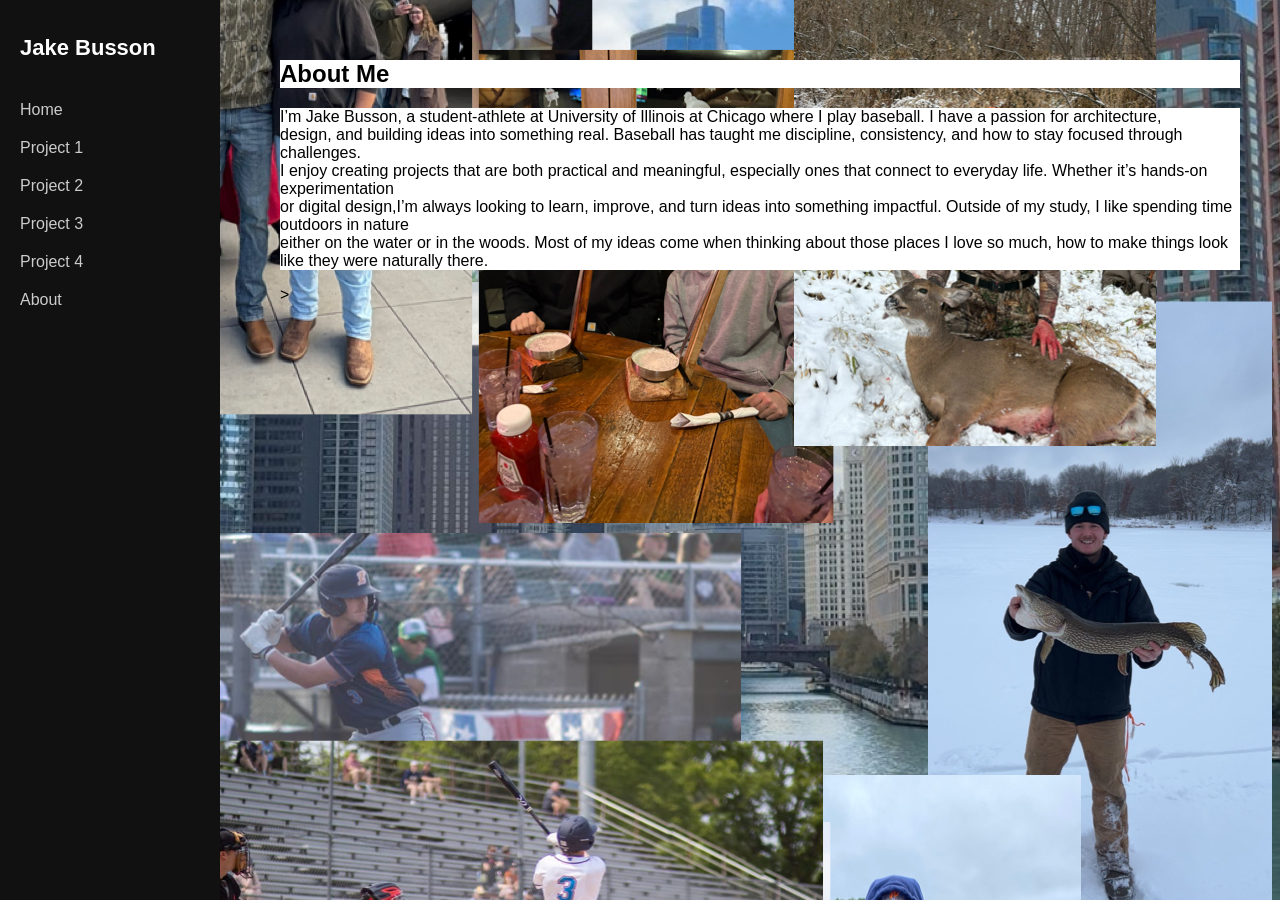
<file: about.html>
<!DOCTYPE html>
<html lang="en">
<head>
  <link href="https://fonts.googleapis.com/css2?family=Inter:wght@300;400;600&display=swap" rel="stylesheet">
  <link href="https://fonts.googleapis.com/css2?family=Playfair+Display:wght@600&family=Inter:wght@400;600&display=swap" rel="stylesheet">
  <link href="https://fonts.googleapis.com/css2?family=Inter:wght@500;700&display=swap" rel="stylesheet">
  <meta charset="UTF-8">
  <meta name="viewport" content="width=device-width, initial-scale=1.0">
  <title>About</title>
  <link rel="stylesheet" href="style.css">
</head>
<body class= "about">
  <div class="sidebar">
    <h1 class="name">Jake Busson</h1>
    <nav>
      <a href="index.html">Home</a>
      <a href="project1.html">Project 1</a>
      <a href="project2.html">Project 2</a>
      <a href="project3.html">Project 3</a>
      <a href="project4.html">Project 4</a>
      <a href="about.html">About</a>
    </nav>
  </div>

  <div class="main-content">
    <h2 class="colored-box"> About Me</h2>
       <p class="colored-box"> I’m Jake Busson, a student-athlete at University of Illinois at Chicago where I play baseball. I have a passion for architecture,<br> 
         design, and building ideas into something real. Baseball has taught me discipline, consistency, and how to stay focused through challenges.<br>
         I enjoy creating projects that are both practical and meaningful, especially ones that connect to everyday life. Whether it’s hands-on experimentation<br> 
         or digital design,I’m always looking to learn, improve, and turn ideas into something impactful. Outside of my study, I like spending time outdoors in nature <br>
         either on the water or in the woods. Most of my ideas come when thinking about those places I love so much, how to make things look like they were naturally there.
       </p>>
    
    <!-- <p>I’m Jake Busson, a student-athlete at Univeristy of Illinois at Chicago where I play baseball. I have a passion for architecture,<br> 
       design,and building ideas into something real. Baseball has taught me discipline, consistency, and how to stay focused through challenges.<br>
       I enjoy creating projects that are both practical and meaningful, especially ones that connect to everyday life. Whether it’s hands-on experimentation<br> 
       or digital design,I’m always looking to learn, improve, and turn ideas into something impactful.</p> -->
  </div>
</body>
</html>
</file>
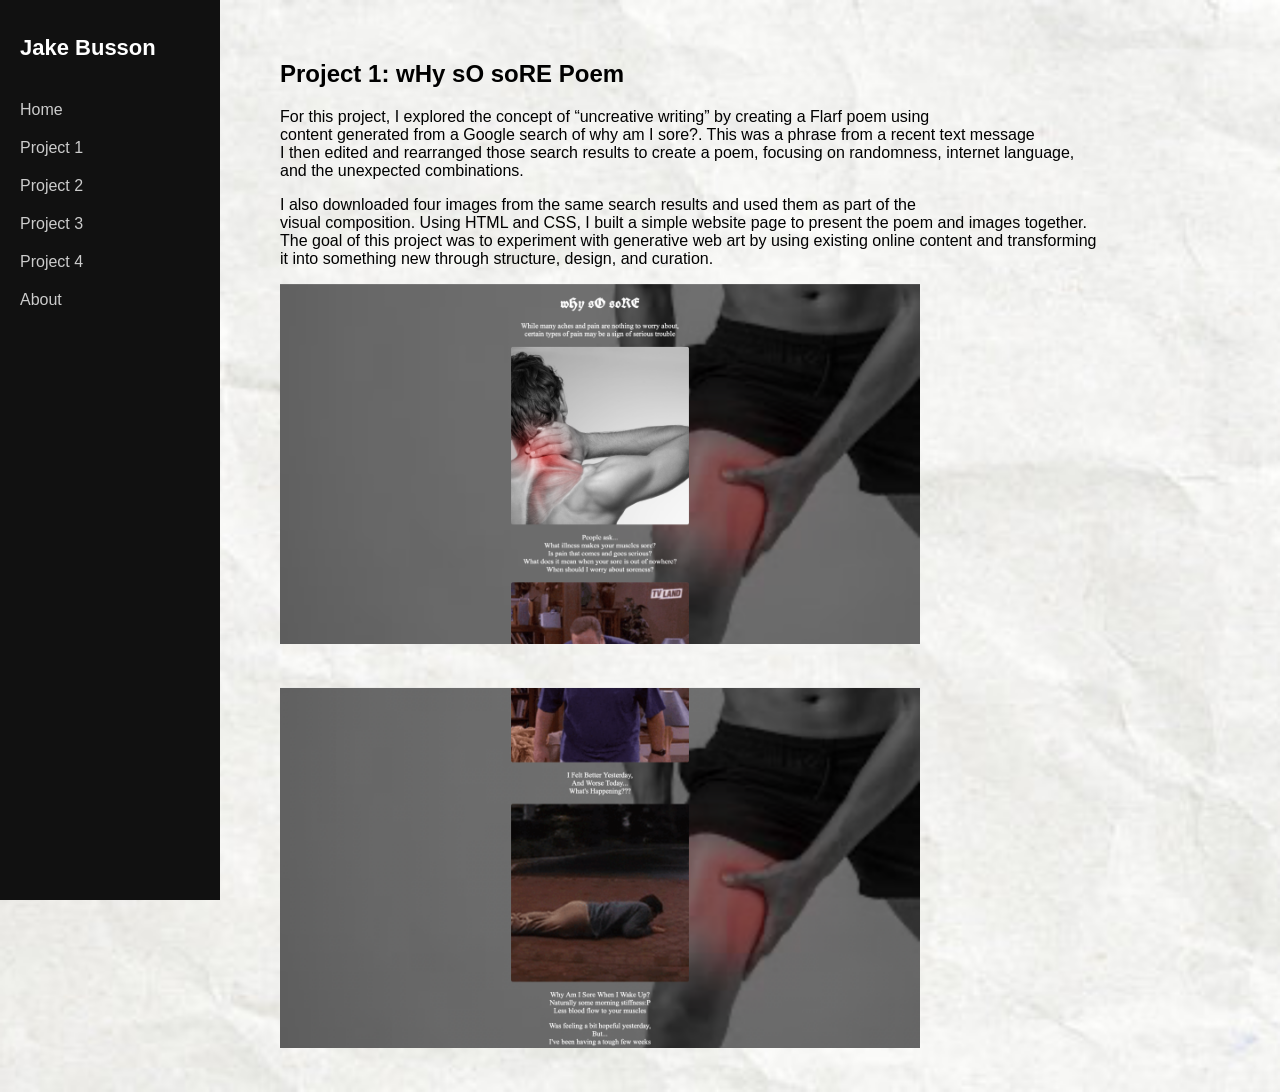
<file: project1.html>
<!DOCTYPE html>
<html lang="en">
<head>
  <meta charset="UTF-8">
  <meta name="viewport" content="width=device-width, initial-scale=1.0">
  <title>Project 1</title>
  <link rel="stylesheet" href="style.css">
</head>
  <body class= "project1">
  <div class="sidebar">
    <h1> Jake Busson </h1>
    <nav>
      <a href="index.html">Home</a>
      <a href="project1.html">Project 1</a>
      <a href="project2.html">Project 2</a>
      <a href="project3.html">Project 3</a>
      <a href="project4.html">Project 4</a>
      <a href="about.html">About</a>
    </nav>
  </div>

  <div class="main-content">
    <h2>Project 1: wHy sO soRE Poem</h2>
    <p> For this project, I explored the concept of “uncreative writing” by creating a Flarf poem using<br>
      content generated from a Google search of why am I sore?. This was a phrase from a recent text message<br>
      I then edited and rearranged those search results to create a poem, focusing on randomness, internet language,<br>
      and the unexpected combinations. </p>
    <p>I also downloaded four images from the same search results and used them as part of the<br>
      visual composition. Using HTML and CSS, I built a simple website page to present the poem and images together. <br>
      The goal of this project was to experiment with generative web art by using existing online content and transforming <br>
      it into something new through structure, design, and curation.</p>
    <img src="images/Poem1.png">
    <img src="images/Poem2.png">
  </div>
</body>
</html>
</file>
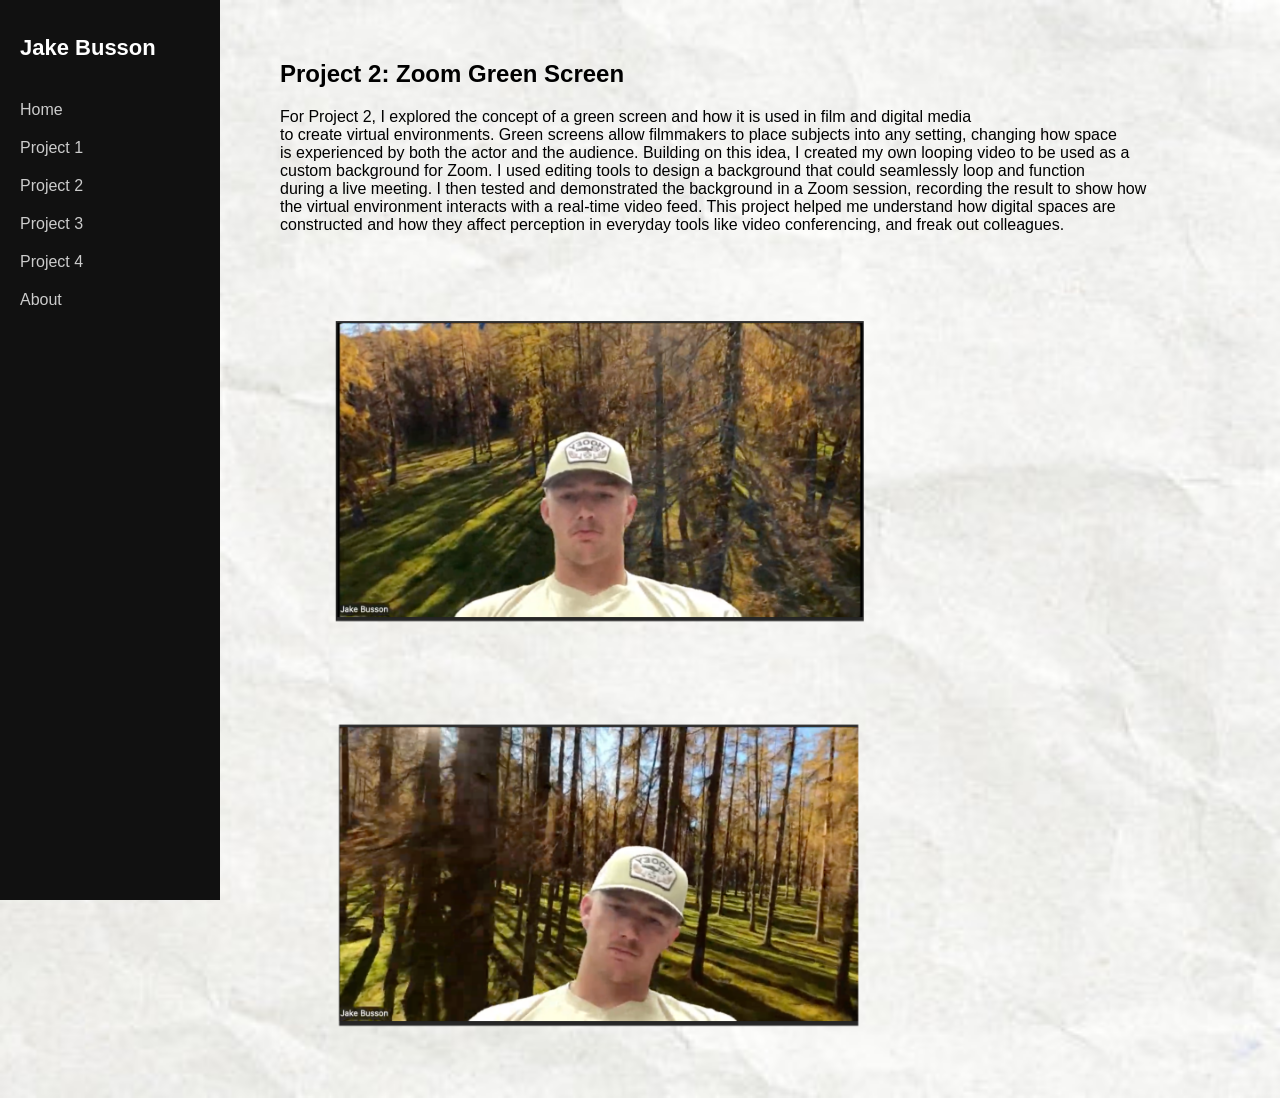
<file: project2.html>
<!DOCTYPE html>
<html lang="en">
<head>
  <link href="https://fonts.googleapis.com/css2?family=Inter:wght@300;400;600&display=swap" rel="stylesheet">
  <link href="https://fonts.googleapis.com/css2?family=Playfair+Display:wght@600&family=Inter:wght@400;600&display=swap" rel="stylesheet">
  <link href="https://fonts.googleapis.com/css2?family=Inter:wght@500;700&display=swap" rel="stylesheet">
  <meta charset="UTF-8">
  <meta name="viewport" content="width=device-width, initial-scale=1.0">
  <title>Project 2</title>
  <link rel="stylesheet" href="style.css">
</head>
<body class= "project2">
  <div class="sidebar">
    <h1 class="name">Jake Busson</h1>
    <nav>
      <a href="index.html">Home</a>
      <a href="project1.html">Project 1</a>
      <a href="project2.html">Project 2</a>
      <a href="project3.html">Project 3</a>
      <a href="project4.html">Project 4</a>
      <a href="about.html">About</a>
    </nav>
  </div>

  <div class="main-content">
    <h2>Project 2: Zoom Green Screen </h2>
    <p>For Project 2, I explored the concept of a green screen and how it is used in film and digital media<br>
      to create virtual environments. Green screens allow filmmakers to place subjects into any setting, changing how space<br>
      is experienced by both the actor and the audience. Building on this idea, I created my own looping video to be used as a <br>
      custom background for Zoom. I used editing tools to design a background that could seamlessly loop and function <br>
      during a live meeting. I then tested and demonstrated the background in a Zoom session, recording the result to show how <br>
      the virtual environment interacts with a real-time video feed. This project helped me understand how digital spaces are <br>
      constructed and how they affect perception in everyday tools like video conferencing, and freak out colleagues. </p>
    <img src= "images/Zoom1.png">
    <img src= "images/Zoom2.png">
  </div>
</body>
</html>
</file>
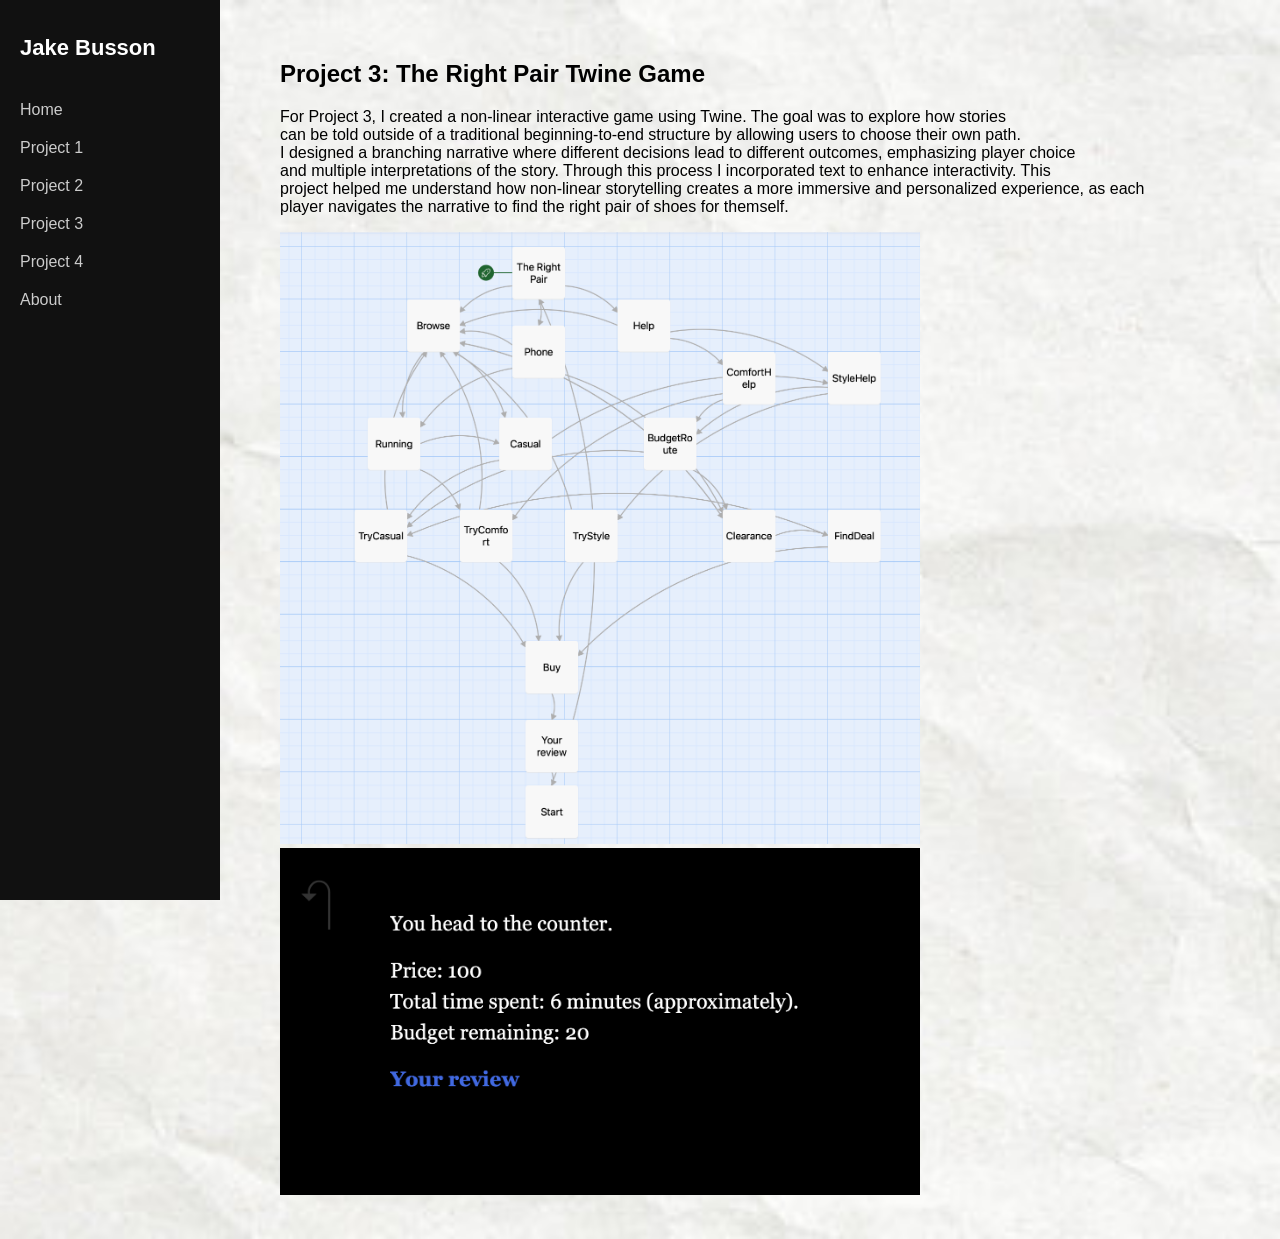
<file: project3.html>
<!DOCTYPE html>
<html lang="en">
<head>
  <link href="https://fonts.googleapis.com/css2?family=Inter:wght@300;400;600&display=swap" rel="stylesheet">
  <link href="https://fonts.googleapis.com/css2?family=Playfair+Display:wght@600&family=Inter:wght@400;600&display=swap" rel="stylesheet">
  <link href="https://fonts.googleapis.com/css2?family=Inter:wght@500;700&display=swap" rel="stylesheet">
  <meta charset="UTF-8">
  <meta name="viewport" content="width=device-width, initial-scale=1.0">
  <title>Project 3</title>
  <link rel="stylesheet" href="style.css">
</head>
<body class= "project3">
  <div class="sidebar">
    <h1 class="name">Jake Busson</h1>
    <nav>
      <a href="index.html">Home</a>
      <a href="project1.html">Project 1</a>
      <a href="project2.html">Project 2</a>
      <a href="project3.html">Project 3</a>
      <a href="project4.html">Project 4</a>
      <a href="about.html">About</a>
    </nav>
  </div>

  <div class="main-content">
    <h2 class="htwo-title">Project 3: The Right Pair Twine Game</h2>
    <p>For Project 3, I created a non-linear interactive game using Twine. The goal was to explore how stories <br>
      can be told outside of a traditional beginning-to-end structure by allowing users to choose their own path.<br>
      I designed a branching narrative where different decisions lead to different outcomes, emphasizing player choice<br>
      and multiple interpretations of the story. Through this process I incorporated text to enhance interactivity. This <br>
      project helped me understand how non-linear storytelling creates a more immersive and personalized experience, as each<br>
      player navigates the narrative to find the right pair of shoes for themself. </p>
  <img src= "images/Twine3.png" >
  <img src= "images/twine2.png">
    
  </div>
</body>
</html>
</file>
<file: style.css>
body {
  margin: 0;
  font-family: Arial, sans-serif;
}

img {
   width: 50vw;   
  height: auto;
}

.index {
  background-image: url("images/jake2.JPG");
  background-size: cover;
  background-position: center;
  background-repeat: no-repeat;
  margin: 0;
  height: 100vh;
  }

.about {
  background-image: url("images/about.JPG");
  background-size: cover;
  background-position: center;
  background-repeat: no-repeat;
  margin: 0;
  height: 100vh;
}
  
.project1 {
  background-image: url("images/paper.jpg");
  background-size: cover;
  background-position: center;
  background-repeat: no-repeat;
}

.project2 {
  background-image: url("images/paper.jpg");
  background-size: cover;
  background-position: center;
  background-repeat: no-repeat;
}

.project3 {
  background-image: url("images/paper.jpg");
  background-size: cover;
  background-position: center;
  background-repeat: no-repeat;
}

.project4 {
  background-image: url("images/paper.jpg");
  background-size: cover;
  background-position: center;
  background-repeat: no-repeat;
}

.colored-box {
  background-color: white;
}

.sidebar {
  position: fixed;
  left: 0;
  top: 0;
  width: 220px;
  height: 100vh;
  background-color: #111;
  padding: 20px;
  box-sizing: border-box;
}

.sidebar h1 {
  color: white;
  font-size: 22px;
  margin-bottom: 30px;
}

.sidebar nav {
  display: flex;
  flex-direction: column;
}

.sidebar nav a {
  color: #ccc;
  text-decoration: none;
  padding: 10px 0;
  font-size: 16px;
  transition: 0.4s;
}

.sidebar nav a:hover {
  color: red;
  transform: translateX(10px);
}

.sidebar nav a.active {
  color: purple;
  font-weight: bold;
}

.main-content {
  margin-left: 240px;
  padding: 40px;
}
</file>
